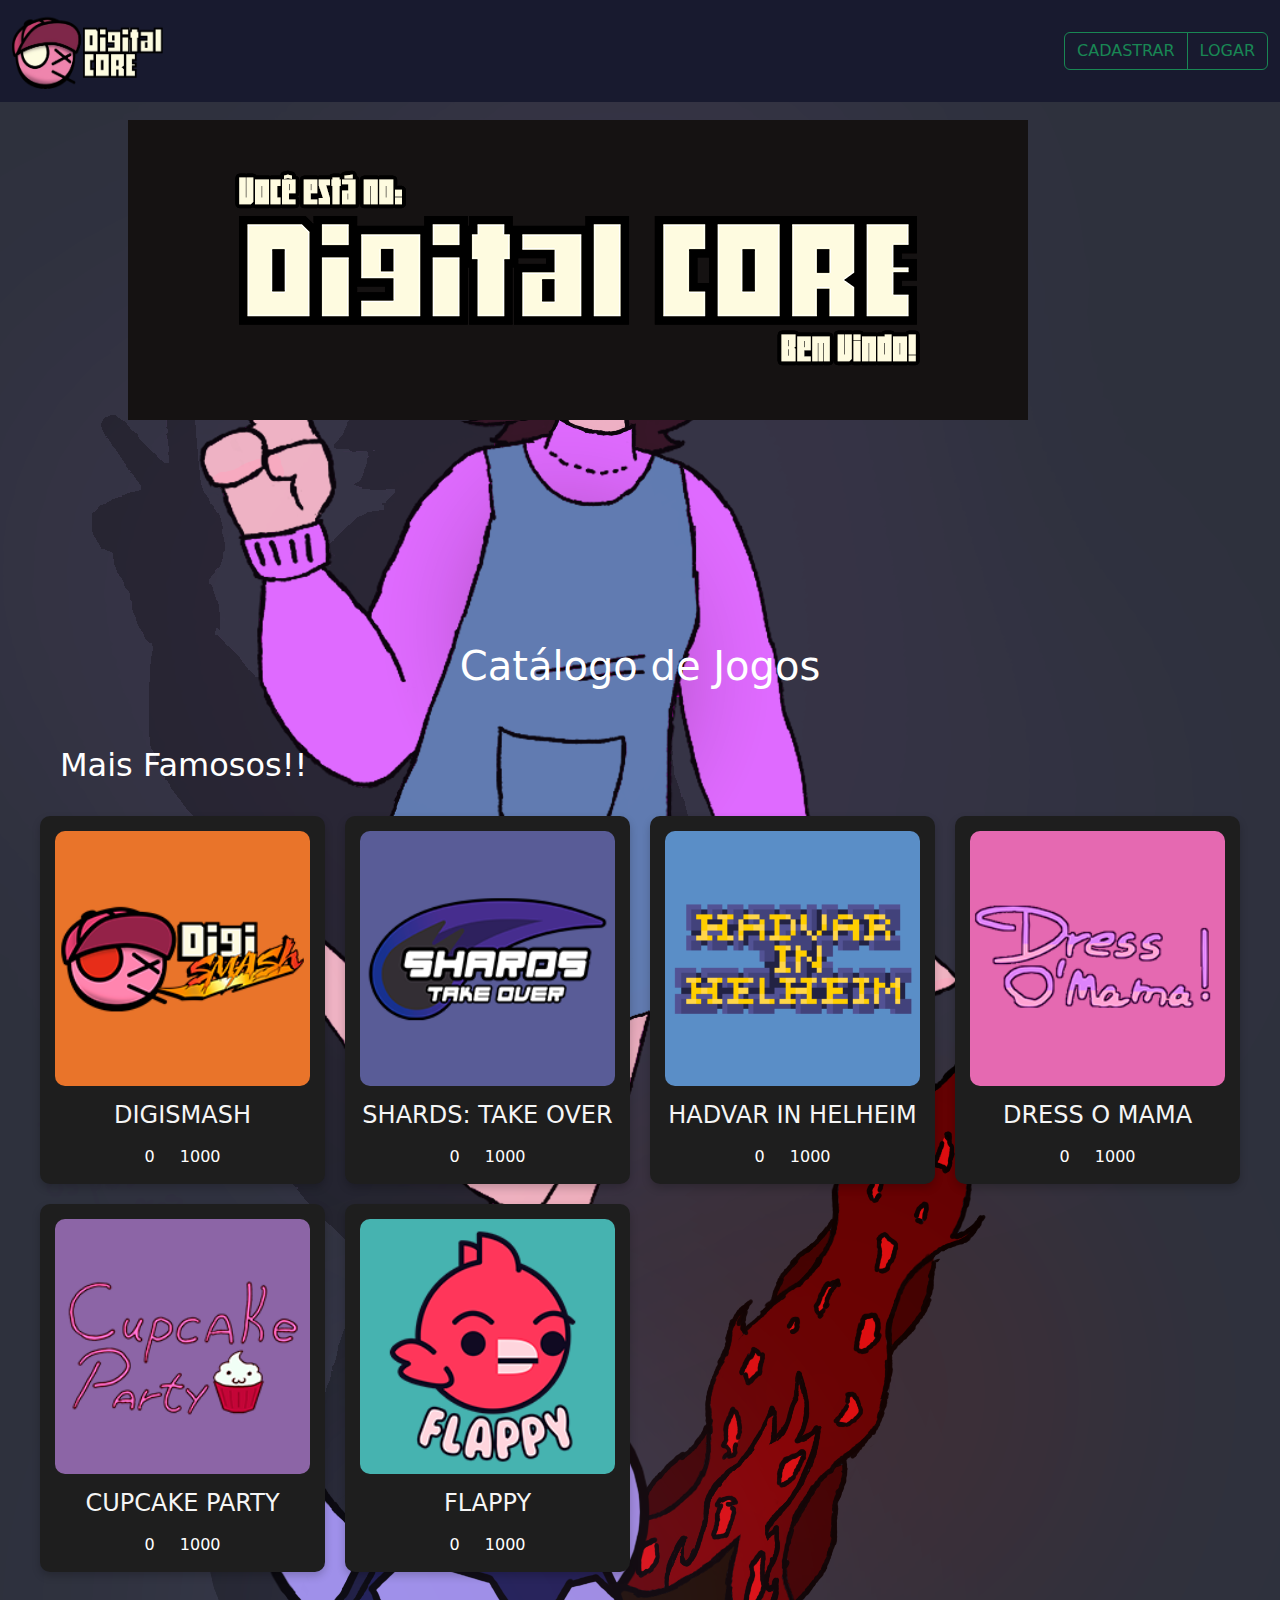
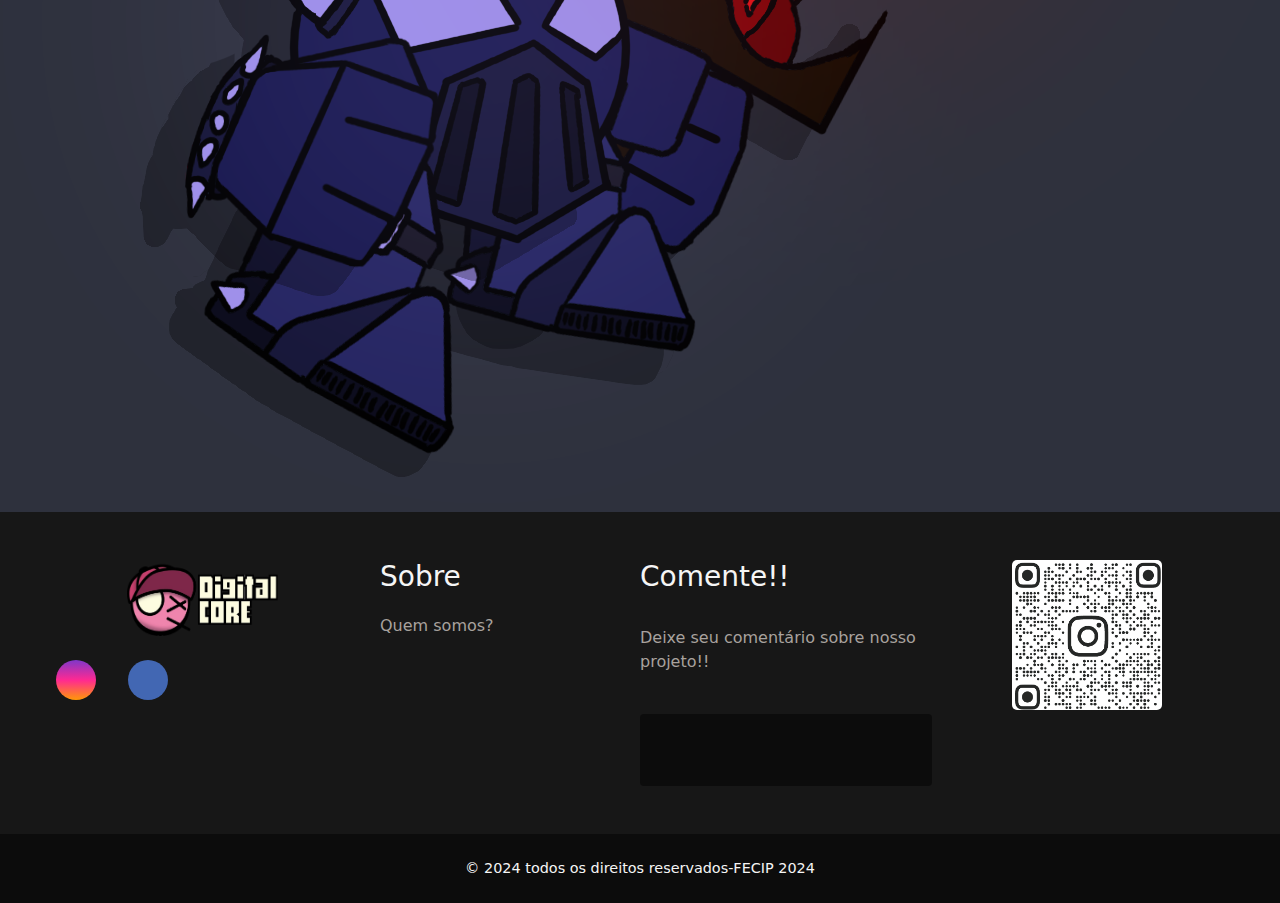
<file: index.html>
<!DOCTYPE html>
<html lang="pt-br">

<head>
    <meta charset="UTF-8">
    <meta name="viewport" content="width=device-width, initial-scale=1.0">
    <!--Adicionando o CSS do BootStrap 5-->
    <link href="https://cdn.jsdelivr.net/npm/bootstrap@5/dist/css/bootstrap.min.css" rel="stylesheet"
        integrity="sha384-QWTKZyjpPEjISv5WaRU9OFeRpok6YctnYmDr5pNlyT2bRjXh0JMhjY6hW+ALEwIH" crossorigin="anonymous">
    <!--Adicionando o JS do BootStrap 5-->
    <script src="https://cdn.jsdelivr.net/npm/bootstrap@5/dist/js/bootstrap.bundle.min.js"
        integrity="sha384-YvpcrYf0tY3lHB60NNkmXc5s9fDVZLESaAA55NDzOxhy9GkcIdslK1eN7N6jIeHz"
        crossorigin="anonymous"></script>
    <!--Adicionando o CSS normalmente-->
    <link rel="stylesheet" href="./frontend/css/style.css">
    <!--Adicionando o JQuery e o Cycle 2 ao projetoI(Framework)-->
    <script src="./frontend/js/jquery-3.7.1.min.js"></script>
    <script src="./frontend/js/jquery.cycle2.js"></script>
    <!--Link dos icones do Font-awesome(framework)-->
    <link rel="stylesheet" href="https://cdnjs.cloudflare.com/ajax/libs/font-awesome/6.6.0/css/all.min.css"
        integrity="sha512-Kc323vGBEqzTmouAECnVceyQqyqdsSiqLQISBL29aUW4U/M7pSPA/gEUZQqv1cwx4OnYxTxve5UMg5GT6L4JJg=="
        crossorigin="anonymous" referrerpolicy="no-referrer" />
    <title>D-Core</title>
</head>

<body>
    <!--Imagem da logo na Navbar-->
    <nav class="navbar navbar-expand-sm">
        <div class="container-fluid">
            <a href="" class="navbar-brand"><img id="imglogo" src="./frontend/images/logo.png" alt="LOGO"></a>
            <!--botões de login e cadastro-->
            <div class="container-btn" id="user-controls">
                <div class="btn-group" id="auth-buttons">
                    <button class="btn btn-outline-success" onclick="btncadastro()">CADASTRAR</button>
                    <button class="btn btn-outline-success" onclick="btnlogin()">LOGAR</button>
                </div>
            </div>
            <!--Botão de Logout-->
            <div id="user-info" style="display: none;">
                <span id="username"></span>
                <button class="btn btn-outline-danger" onclick="logout()">SAIR</button>
            </div>
    </nav>

    <div class="box1 cycle-slideshow" data-cycle-fx="scrollHorz">
        <img src="./frontend/images/digidigi.png" alt="">
        <img src="./frontend/images/hadvar.png" alt="">
        <img src="./frontend/images/shars take ove.png" alt="">
        <img src="./frontend/images/digismash2.png" alt="">
          <img src="./frontend/images/Eterj.png" alt="">
    </div>

    <main>
        <h1>Catálogo de Jogos</h1>
        <br><br>
        <h2 class="subtitle">Mais Famosos!!</h2>
        <br>
        <div class="game-catalog">
           <!-- CARD 1 DIGISMASH -->
<div class="game-card">
    <a href="./frontend/pages/digismash.html"><img src="./frontend/images/digismash.png" alt="digismash"></a>
    <h2 id="nome-jogo" data-nome-jogo="DIGISMASH">DIGISMASH</h2>
    <div id="avaliacoes-jogos">
        <i class="fa-regular fa-thumbs-up"></i>
        <label class="like-count likes-digismash">0</label>
        <i class="fa-regular fa-user"></i>
        <label class="digismash">1000</label> <!-- Classe para DIGI SMASH -->
    </div>
</div>

<!-- Card do Jogo 2 -->
<div class="game-card">
    <a href="./frontend/pages/sto.html"><img src="./frontend/images/sto.png" alt="Jogo 2"></a>
    <h2 id="nome-jogo" data-nome-jogo="SHARDS: TAKE OVER">SHARDS: TAKE OVER</h2>
    <div id="avaliacoes-jogos">
        <i class="fa-regular fa-thumbs-up"></i>
        <label class="like-count likes-shardstakeover">0</label>
        <i class="fa-regular fa-user"></i>
        <label class="shardstakeover">1000</label> <!-- Classe para SHARDS -->
    </div>
</div>

<!-- Card do Jogo 3 -->
<div class="game-card">
    <a href="./frontend/pages/hih.html"><img src="./frontend/images/hih.png" alt="Jogo 3"></a>
    <h2 id="nome-jogo" data-nome-jogo="HADVAR IN HELHEIM">HADVAR IN HELHEIM</h2>
    <div id="avaliacoes-jogos">
        <i class="fa-regular fa-thumbs-up"></i>
        <label class="like-count likes-hadvarinhelheim">0</label>
        <i class="fa-regular fa-user"></i>
        <label class="hadvarinhelheim">1000</label> <!-- Classe para HADVAR -->
    </div>
</div>
            <!-- Card do Jogo 4 -->
            <div class="game-card"> 
                <a href="./frontend/pages/dom.html"><img src="./frontend/images/dress o mama.png" alt="Jogo 2"></a>
                <h2 id="nome-jogo" data-nome-jogo="DRESS O MAMA">DRESS O MAMA</h2>
                <div id="avaliacoes-jogos">
                <i class="fa-regular fa-thumbs-up" ></i>
                <label class="like-count likes-dressomama">0</label>
                <i class="fa-regular fa-user"></i>
                <label class="dressomama">1000</label> <!-- Classe para DRESS -->
            </div>
            </div>

 <div class="game-card">
    <a href="./frontend/pages/cupcakeparty.html"><img src="./frontend/images/cupcake.png" alt="cupcake"></a>
    <h2 id="nome-jogo" data-nome-jogo="CUPCAKE PARTY">CUPCAKE PARTY</h2>
    <div id="avaliacoes-jogos">
        <i class="fa-regular fa-thumbs-up"></i>
        <label class="like-count likes-cupcakeparty">0</label>
        <i class="fa-regular fa-user"></i>
        <label class="cupcakeparty">1000</label> <!-- Classe para cupcake -->
    </div>
</div>
         <div class="game-card">
    <a href="./frontend/pages/flappy.html"><img src="./frontend/images/flappy.png" alt="flappy"></a>
    <h2 id="nome-jogo" data-nome-jogo="FLAPPY">FLAPPY</h2>
    <div id="avaliacoes-jogos">
        <i class="fa-regular fa-thumbs-up"></i>
        <label class="like-count likes-flappy">0</label>
        <i class="fa-regular fa-user"></i>
        <label class="flappy">1000</label> <!-- Classe para Flappy -->
    </div>
</div>
            
        </div>
    </main>
    </div>
    <!--rodapé do site com as infos-->
    <main>
        <footer>
            <div id="footer-content">
                <!--Nossa Logo-->
                <div class="contatos">
                    <h1><img id="imglogo" src="./frontend/images/logo.png" alt="logo"></h1>
                    <!--Links de social media-->
                    <div id="socialmedia">
                        <!--Ícone do instagram-->
                        <a href="https://www.instagram.com/digitalcore.x/" class="footer_link" id="instagram">
                            <i class="fa-brands fa-instagram"></i>
                        </a>
                        <!--Ícone do Gmail -->
                        <a href="#" class="footer_link" id="Gmail">
                            <i class="fa-solid fa-envelope"></i>
                        </a>
                    </div>

                </div>

                <ul class="footer-list">
                    <li>
                        <h3>Sobre</h3>
                    </li>
                    <li>
                        <a href="#" class="footer-link">Quem somos?</a>
                    </li>
                </ul>
                <div class="footer-coment">
                    <h3>Comente!!</h3>
                    <p>Deixe seu comentário sobre nosso projeto!!</p>
                    <div class="input-coment">
                        <form action="./backend/feedback.php" method="POST">
                        <input type="text" id="text-feed" name="feedback">
                        <button type="submit"><i class="fa-solid fa-paper-plane"></i></button>
                        </form>
                    </div>
                </div>

                <!--QRCode do projeto-->
                <div class="qrcode">
                    <img id="QR" src="./frontend/images/QRCode.png" alt="QR">
                </div>

            </div>

            <div class="footer-copyright">
                &#169
                2024 todos os direitos reservados-FECIP 2024
            </div>

        </footer>
    </main>
    <script type="text/javascript" src="./frontend/js/btnJogos.js"></script>
    <script type="text/javascript" src="./frontend/js/botoes.js"></script>
    <script type="text/javascript" src="./frontend/js/like_games.js"></script>

</body>

</html>
</file>
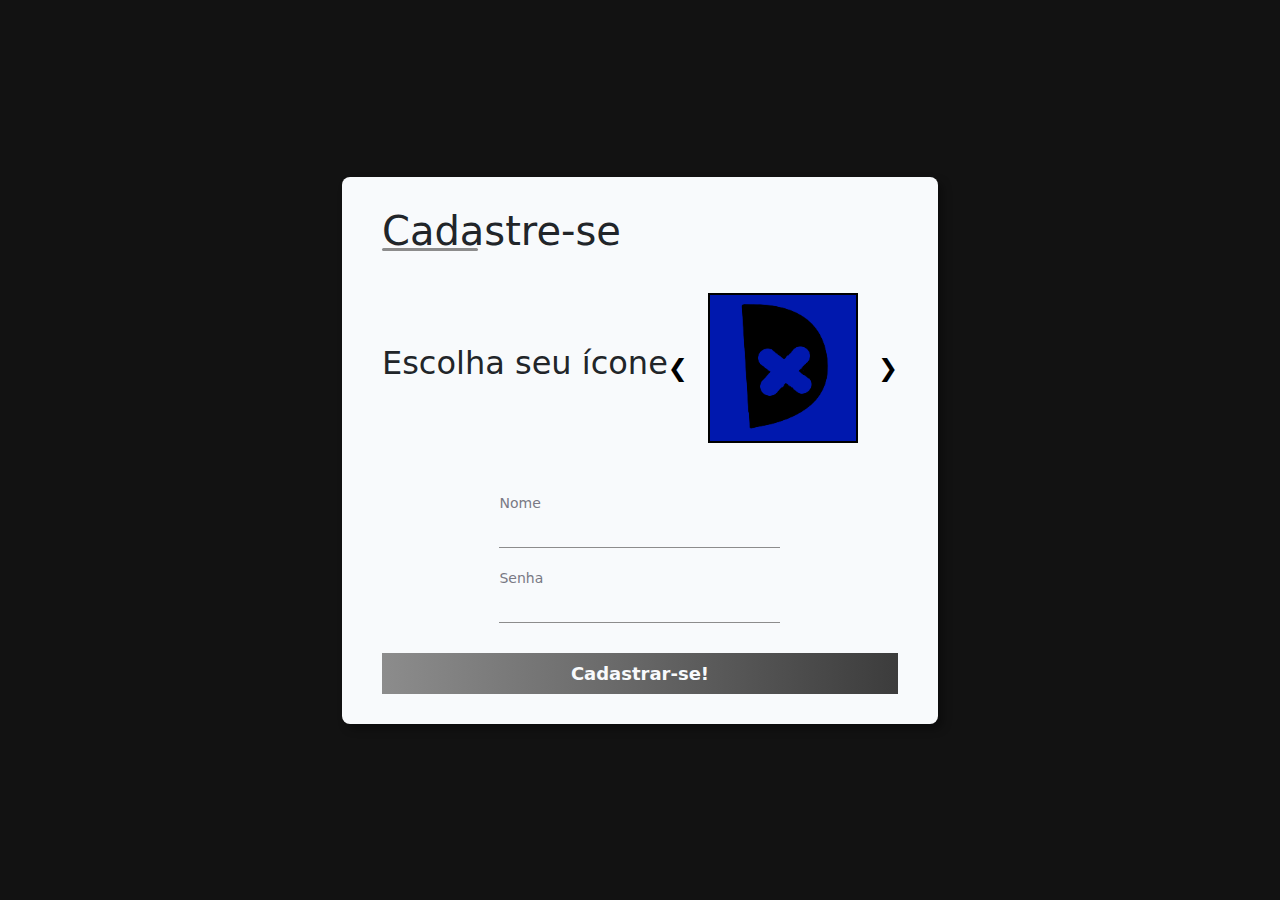
<file: frontend/pages/cadastro.html>
<!DOCTYPE html>
<html lang="pt-br">
<head>
    <meta charset="UTF-8">
    <meta name="viewport" content="width=device-width, initial-scale=1.0">
    <link rel="stylesheet" href="https://cdnjs.cloudflare.com/ajax/libs/font-awesome/6.6.0/css/all.min.css" integrity="sha512-Kc323vGBEqzTmouAECnVceyQqyqdsSiqLQISBL29aUW4U/M7pSPA/gEUZQqv1cwx4OnYxTxve5UMg5GT6L4JJg==" crossorigin="anonymous" referrerpolicy="no-referrer"/>
    <link href="https://cdn.jsdelivr.net/npm/bootstrap@5/dist/css/bootstrap.min.css" rel="stylesheet" integrity="sha384-QWTKZyjpPEjISv5WaRU9OFeRpok6YctnYmDr5pNlyT2bRjXh0JMhjY6hW+ALEwIH" crossorigin="anonymous">
    <link rel="stylesheet" href="../css/stylelogin.css">
    <title>Cadastre-se!!</title>
</head>
<body>
    
   <!--Bloco principal onde contém todas as infos-->
<main id="container">
   <!-- Formulário de Login -->
<form id="login" action="https://digitalcore.azurewebsites.net/backend/conn.php" method="POST">
    
    <!-- Cabeçalho de login -->
    <div id="cabecalho">
        <h1>Cadastre-se</h1>
        <i id="icone-lua" class="fa-solid fa-moon"></i>
    </div>
    
    <!-- Imagens de login -->
    <div id="icone-carrossel">
        <h2>Escolha seu ícone</h2>
        
        <!-- Setas para navegar -->
        <button type="button" id="prev" onclick="mudarIcone(-1)">&#10094;</button>
        
        <!-- Ícone exibido atualmente -->
        <img src="../images/icone1.png" alt="Ícone 1" id="icone-selecionado">
        
        <button type="button" id="next" onclick="mudarIcone(1)">&#10095;</button>
    </div>

    <!-- Campo oculto para armazenar o caminho do ícone escolhido -->
    <input type="hidden" name="icone_escolhido" id="icone-escolhido-input" value="">
    
    <!-- Inputs de Login -->
    <div id="inputs">
        <!-- Input de Nome -->
        <div class="inputbox">
            <label>Nome
                <div class="input-field">
                    <i class="fa-regular fa-user"></i>
                    <input type="text" id="nome" name="nome_user" required>
                </div>
            </label>
        </div>

        <!-- Input de senha -->
        <div class="inputbox">
            <label>Senha
                <div class="input-field">
                    <i class="fa-solid fa-key"></i>
                    <input type="password" id="senha" name="senha_user" required>
                </div>
            </label >
        </div>
    </div>
      
    <button type="submit" id="btnlog">Cadastrar-se!</button>
</form>
    </main>
    
<script type="text/javascript" src="../js/login.js"></script>
</body>
</html>
</file>
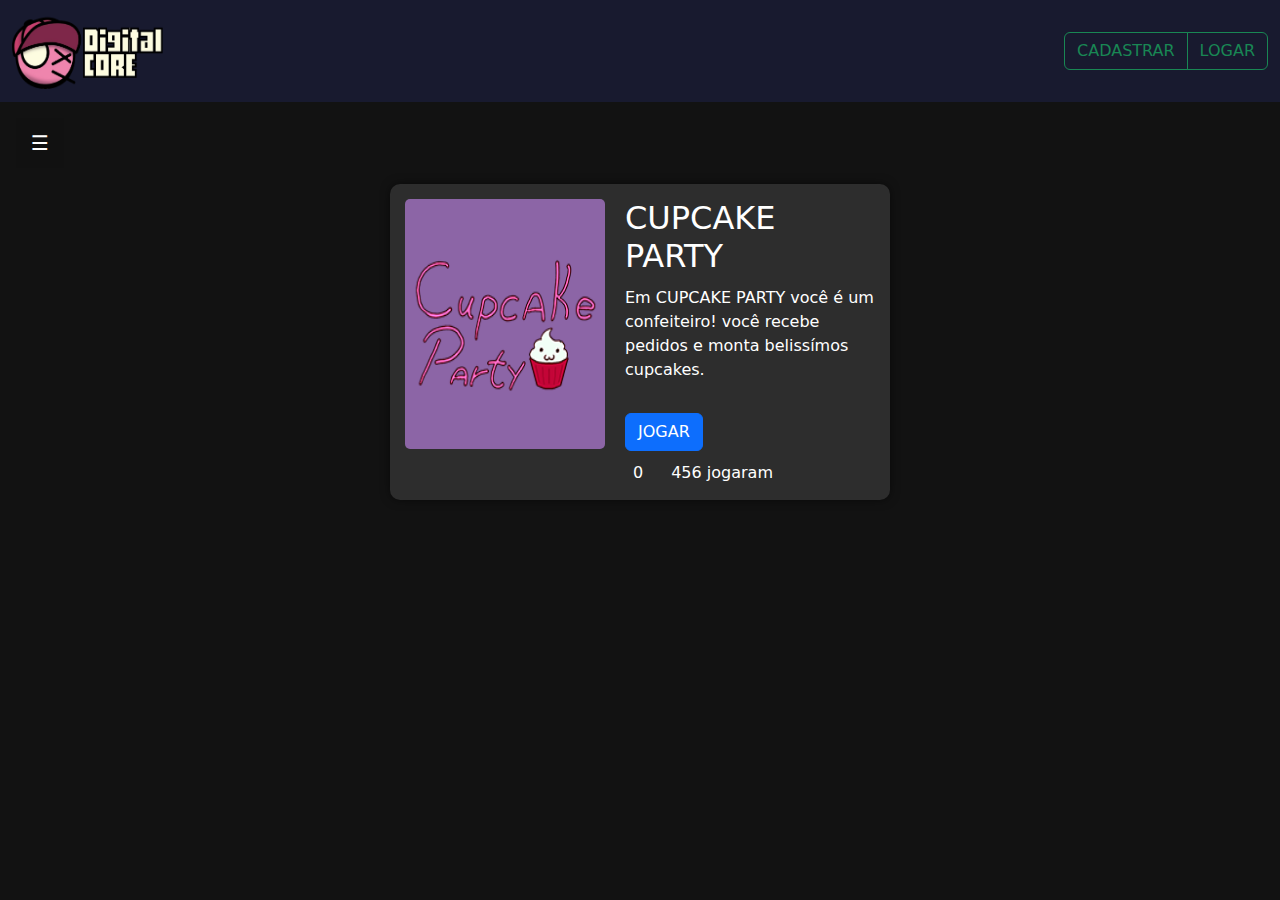
<file: frontend/pages/cupcakeparty.html>
<!DOCTYPE html>
<html lang="pt-br">
<head>
    <meta charset="UTF-8">
    <meta name="viewport" content="width=device-width, initial-scale=1.0">
    <!--ADICIOANDO O CSS DO BOOTSTRAP 5 (FRAMEWORK)-->
    <link href="https://cdn.jsdelivr.net/npm/bootstrap@5/dist/css/bootstrap.min.css" rel="stylesheet"
    integrity="sha384-QWTKZyjpPEjISv5WaRU9OFeRpok6YctnYmDr5pNlyT2bRjXh0JMhjY6hW+ALEwIH" crossorigin="anonymous">

    <!--ADICIONADO O JS DO BOOTSTRAP5 (FRAMEWORK)-->
    <script src="https://cdn.jsdelivr.net/npm/bootstrap@5/dist/js/bootstrap.bundle.min.js"
    integrity="sha384-YvpcrYf0tY3lHB60NNkmXc5s9fDVZLESaAA55NDzOxhy9GkcIdslK1eN7N6jIeHz"
    crossorigin="anonymous"></script>
     <!--ICONES DO FONT AWSOME-->  
    <link rel="stylesheet" href="https://cdnjs.cloudflare.com/ajax/libs/font-awesome/6.6.0/css/all.min.css"
    integrity="sha512-Kc323vGBEqzTmouAECnVceyQqyqdsSiqLQISBL29aUW4U/M7pSPA/gEUZQqv1cwx4OnYxTxve5UMg5GT6L4JJg=="    
    crossorigin="anonymous" referrerpolicy="no-referrer"/>
     <!--ADICIONANDO O CSS NORMALMENTE-->
    <link rel="stylesheet" href="../css/style_games.css">
    <title>CUPCAKE PARTY</title>
</head>
<body>

    <nav class="navbar navbar-expand-sm">
    <div class="container-fluid">
    <a href="../../index.html" class="navbar-brand"><img id="imglogo" src="../images/logo.png" alt="LOGO"></a>


    <!--BOTÕES DE LOGIN E CADASTRO-->
    <div class="container-btn" id="user-controls">
    <div class="btn-group" id="auth-buttons">
    <button class="btn btn-outline-success" onclick="btncadastroJOGOS()">CADASTRAR</button>
    <button class="btn btn-outline-success" onclick="btnloginJOGOS()">LOGAR</button>
    </div>
    </div>

    <!--BOTÃO DE LOGOUT-->
    <div id="user-info" style="display: none;">
    <span id="username"></span>
    <button class="btn btn-outline-danger" onclick="logout()">SAIR</button>
    </div>
    </nav>


    <!--SIDEBAR-->
    <div id="mySidebar" class="sidebar">
    <a href="javascript:void(0)" class="closebtn" onclick="closeNav()">×</a>
    <a href="#">Sobre</a>
    <a href="../../index.html">Catálogo</a>
    </div>
    
    <div id="main">
    <button class="openbtn" onclick="openNav()">☰</button>
    </div>


    <!--DIV PRINCIPAL COM AS INFOS DO GAME-->
    <div class="game-container">
        <div class="game-header">
            <img src="../images/cupcake.png" alt="CUPCAKE PARTY">
            <div class="game-details">
                <div class="game-card">
                <h2 id="nome-jogo" data-nome-jogo="CUPCAKE PARTY">CUPCAKE PARTY</h2>
                <p>Em CUPCAKE PARTY você é um confeiteiro! você recebe pedidos e monta belissímos cupcakes.</p>
                <button class="btn btn-primary" id="botao-cupcake">JOGAR</button>
                <div class="icons">
                    <i class="fas fa-thumbs-up" id="like-button"></i>
                    <label class="like-count likes-cupcakeparty">0</label>
                    <i class="fas fa-users" style="margin-left: 20px;"></i> 
                    <label class="cupcakeparty">456 jogaram</label>
                    </div>
                </div>
            </div>
        </div>
    </div>

    <!--SCRIPTS DA PÁGINA-->
    <script src="../js/botoes.js"></script><!--BOTÕES DE LOGIN-->
    <script src="../js/like_games.js"></script><!--ANIMACAO DE LIKE-->
    <script src="../js/sidebar.js"></script><!--SIDEBAR INTERATIVA-->  
    <script src="../js/btnJogos.js"></script><!--BOTAO DE JOGAR-->

</body>
</html>
</file>
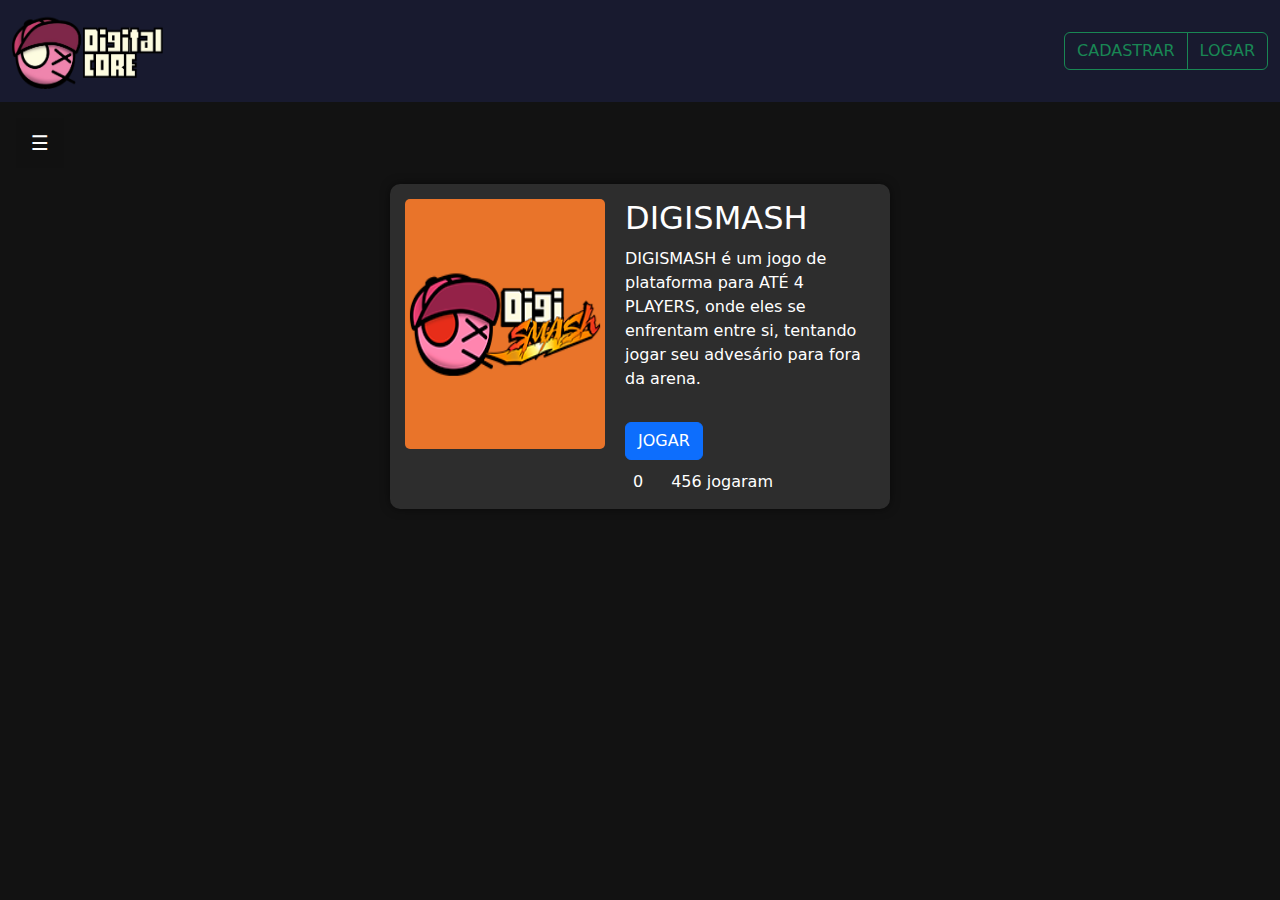
<file: frontend/pages/digismash.html>
<!DOCTYPE html>
<html lang="en">
<head>
    <meta charset="UTF-8">
    <meta name="viewport" content="width=device-width, initial-scale=1.0">
    <!--Adicionando o CSS do BootStrap 5 (framework)-->
    <link href="https://cdn.jsdelivr.net/npm/bootstrap@5/dist/css/bootstrap.min.css" rel="stylesheet"
        integrity="sha384-QWTKZyjpPEjISv5WaRU9OFeRpok6YctnYmDr5pNlyT2bRjXh0JMhjY6hW+ALEwIH" crossorigin="anonymous">
    <!--Adicionando o JS do BootStrap 5 (framework)-->
    <script src="https://cdn.jsdelivr.net/npm/bootstrap@5/dist/js/bootstrap.bundle.min.js"
        integrity="sha384-YvpcrYf0tY3lHB60NNkmXc5s9fDVZLESaAA55NDzOxhy9GkcIdslK1eN7N6jIeHz"
        crossorigin="anonymous"></script>
     <!--ICONES DO FONT AWSOME-->  
    <link rel="stylesheet" href="https://cdnjs.cloudflare.com/ajax/libs/font-awesome/6.6.0/css/all.min.css"
    integrity="sha512-Kc323vGBEqzTmouAECnVceyQqyqdsSiqLQISBL29aUW4U/M7pSPA/gEUZQqv1cwx4OnYxTxve5UMg5GT6L4JJg=="    
    crossorigin="anonymous" referrerpolicy="no-referrer"/>
        <!--Adicionando o CSS normalmente-->
    <link rel="stylesheet" href="../css/style_games.css">
    <title>DIGISMASH</title>
</head>
<body>
    <nav class="navbar navbar-expand-sm">
        <div class="container-fluid">
            <a href="../../index.html" class="navbar-brand"><img id="imglogo" src="../images/logo.png" alt="LOGO"></a>
            <!--botões de login e cadastro-->
            <div class="container-btn" id="user-controls">
                <div class="btn-group" id="auth-buttons">
                    <button class="btn btn-outline-success" onclick="btncadastroJOGOS()">CADASTRAR</button>
                    <button class="btn btn-outline-success" onclick="btnloginJOGOS()">LOGAR</button>
                </div>
            </div>
            <!--Botão de Logout-->
            <div id="user-info" style="display: none;">
                <span id="username"></span>
                <button class="btn btn-outline-danger" onclick="logout()">SAIR</button>
            </div>
    </nav>

    <!--SIDEBAR-->
    <div id="mySidebar" class="sidebar">
    <a href="javascript:void(0)" class="closebtn" onclick="closeNav()">×</a>
    <a href="#">Sobre</a>
    <a href="../../index.html">Catálogo</a>
    </div>
    
    <div id="main">
    <button class="openbtn" onclick="openNav()">☰</button>
    </div>

    <main>

    <div class="game-container">
        <div class="game-header">
            <img src="../images/digismash.png" alt="DIGISMASH">
            <div class="game-details">
                <div class="game-card">
                <h2 id="nome-jogo" data-nome-jogo="DIGISMASH">DIGISMASH</h2>
                <p>DIGISMASH é um jogo de plataforma para ATÉ 4 PLAYERS, onde eles se enfrentam entre si, tentando jogar seu advesário para fora da arena.</p>
                <button class="btn btn-primary" id="botao-digismash">JOGAR</button>
                <div class="icons">
                    <i class="fas fa-thumbs-up" id="like-button"></i>
                    <label class="like-count likes-digismash">0</label>
                    <i class="fas fa-users" style="margin-left: 20px;"></i> 
                    <label class="digismash">456 jogaram</label>
                </div>
                </div>
            </div>
        </div>
    </div>
    <script src="../js/botoes.js"></script><!--BOTÕES DE LOGOUT-->
    <script src="../js/like_games.js"></script><!--ANIMECAO DE LIKE-->
    <script src="../js/btnJogos.js"></script><!--BOTÃO DE INICIAR -->
    <script src="../js/sidebar.js"></script><!--SIDEBAR INTERATIVA-->
</body>
</html>
</file>
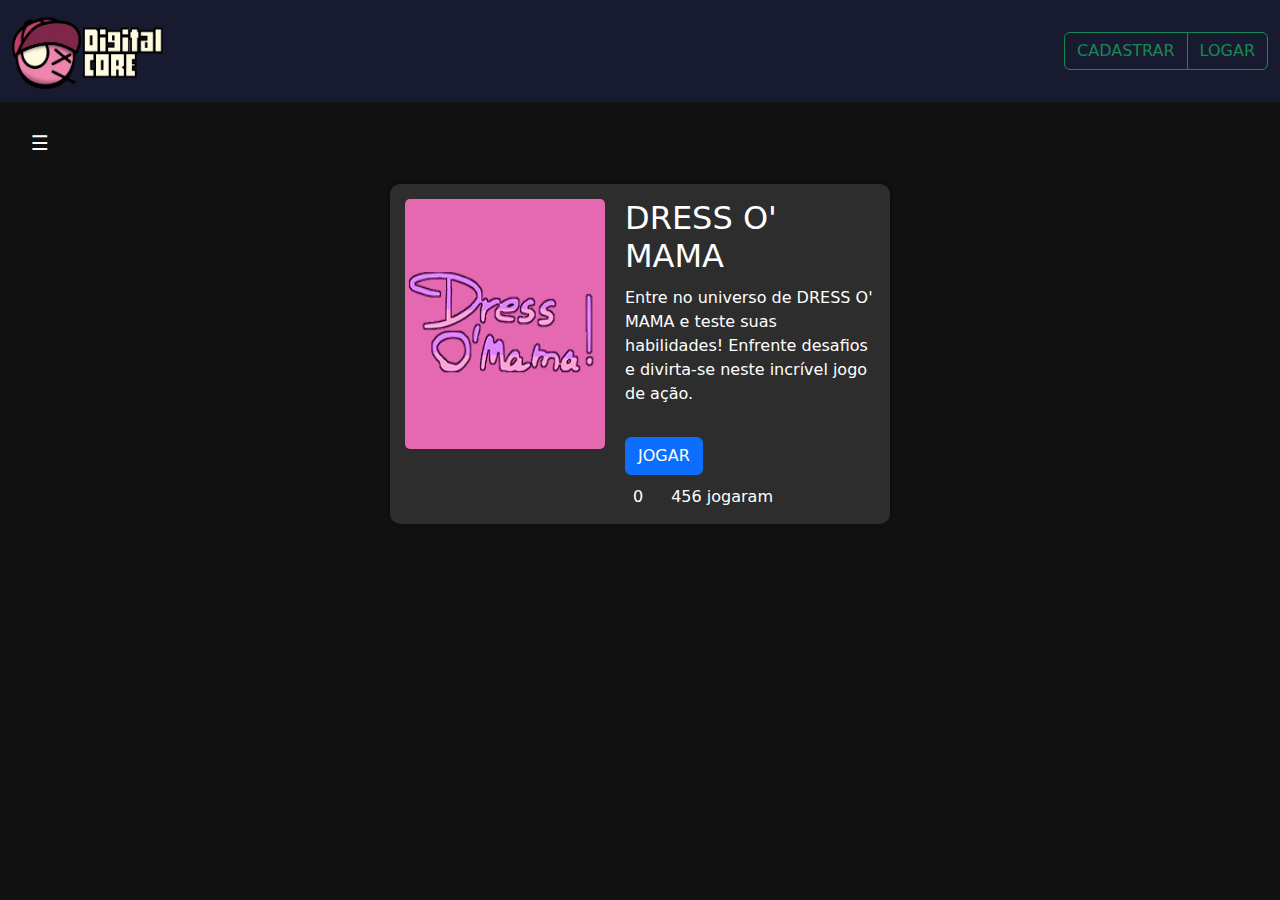
<file: frontend/pages/dom.html>
<!DOCTYPE html>
<html lang="pt-br">
<head>
    <meta charset="UTF-8">
    <meta name="viewport" content="width=device-width, initial-scale=1.0">
    <!--ADICIOANDO O CSS DO BOOTSTRAP 5 (FRAMEWORK)-->
    <link href="https://cdn.jsdelivr.net/npm/bootstrap@5/dist/css/bootstrap.min.css" rel="stylesheet"
    integrity="sha384-QWTKZyjpPEjISv5WaRU9OFeRpok6YctnYmDr5pNlyT2bRjXh0JMhjY6hW+ALEwIH" crossorigin="anonymous">

    <!--ADICIONADO O JS DO BOOTSTRAP5 (FRAMEWORK)-->
    <script src="https://cdn.jsdelivr.net/npm/bootstrap@5/dist/js/bootstrap.bundle.min.js"
    integrity="sha384-YvpcrYf0tY3lHB60NNkmXc5s9fDVZLESaAA55NDzOxhy9GkcIdslK1eN7N6jIeHz"
    crossorigin="anonymous"></script>
     <!--ICONES DO FONT AWSOME-->  
    <link rel="stylesheet" href="https://cdnjs.cloudflare.com/ajax/libs/font-awesome/6.6.0/css/all.min.css"
    integrity="sha512-Kc323vGBEqzTmouAECnVceyQqyqdsSiqLQISBL29aUW4U/M7pSPA/gEUZQqv1cwx4OnYxTxve5UMg5GT6L4JJg=="    
    crossorigin="anonymous" referrerpolicy="no-referrer"/>
     <!--ADICIONANDO O CSS NORMALMENTE-->
    <link rel="stylesheet" href="../css/style_games.css">
    <title>DRESS O MAMA</title>
</head>
<body>

    <nav class="navbar navbar-expand-sm">
    <div class="container-fluid">
    <a href="../../index.html" class="navbar-brand"><img id="imglogo" src="../images/logo.png" alt="LOGO"></a>


    <!--BOTÕES DE LOGIN E CADASTRO-->
    <div class="container-btn" id="user-controls">
    <div class="btn-group" id="auth-buttons">
    <button class="btn btn-outline-success" onclick="btncadastroJOGOS()">CADASTRAR</button>
    <button class="btn btn-outline-success" onclick="btnloginJOGOS()">LOGAR</button>
    </div>
    </div>

    <!--BOTÃO DE LOGOUT-->
    <div id="user-info" style="display: none;">
    <span id="username"></span>
    <button class="btn btn-outline-danger" onclick="logout()">SAIR</button>
    </div>
    </nav>


    <!--SIDEBAR-->
    <div id="mySidebar" class="sidebar">
    <a href="javascript:void(0)" class="closebtn" onclick="closeNav()">×</a>
    <a href="#">Sobre</a>
    <a href="../../index.html">Catálogo</a>
    </div>
    
    <div id="main">
    <button class="openbtn" onclick="openNav()">☰</button>
    </div>


    <!--DIV PRINCIPAL COM AS INFOS DO GAME-->
    <div class="game-container">
        <div class="game-header">
            <img src="../images/dress o mama.png" alt="DIGISMASH">
            <div class="game-details">
                <div class="game-card">
                <h2 id ="nome-jogo" data-nome-jogo="DRESS O MAMA">DRESS O' MAMA</h2>
                <p>Entre no universo de DRESS O' MAMA e teste suas habilidades! Enfrente desafios e divirta-se neste incrível jogo de ação.</p>
                <button class="btn btn-primary" id="botao-dress">JOGAR</button>
                <div class="icons">
                    <i class="fas fa-thumbs-up" id="like-button"></i>
                   <label class="like-count likes-dressomama">0</label>
                    <i class="fas fa-users" style="margin-left: 20px;"></i> 
                    <label class="dressomama">456 jogaram</label>
                </div>
                </div>
            </div>
        </div>
    </div>

    <!--SCRIPTS DA PÁGINA-->
    <script src="../js/botoes.js"></script><!--BOTÕES DE LOGOUT-->
    <script src="../js/btnJogos.js"></script><!--BOTÃO DE JOGAR-->
    <script src="../js/like_games.js"></script><!--ANIMACAO DE LIKE-->
    <script src="../js/sidebar.js"></script><!--SIDEBAR INTERATIVA-->
</body>
</html>
</file>
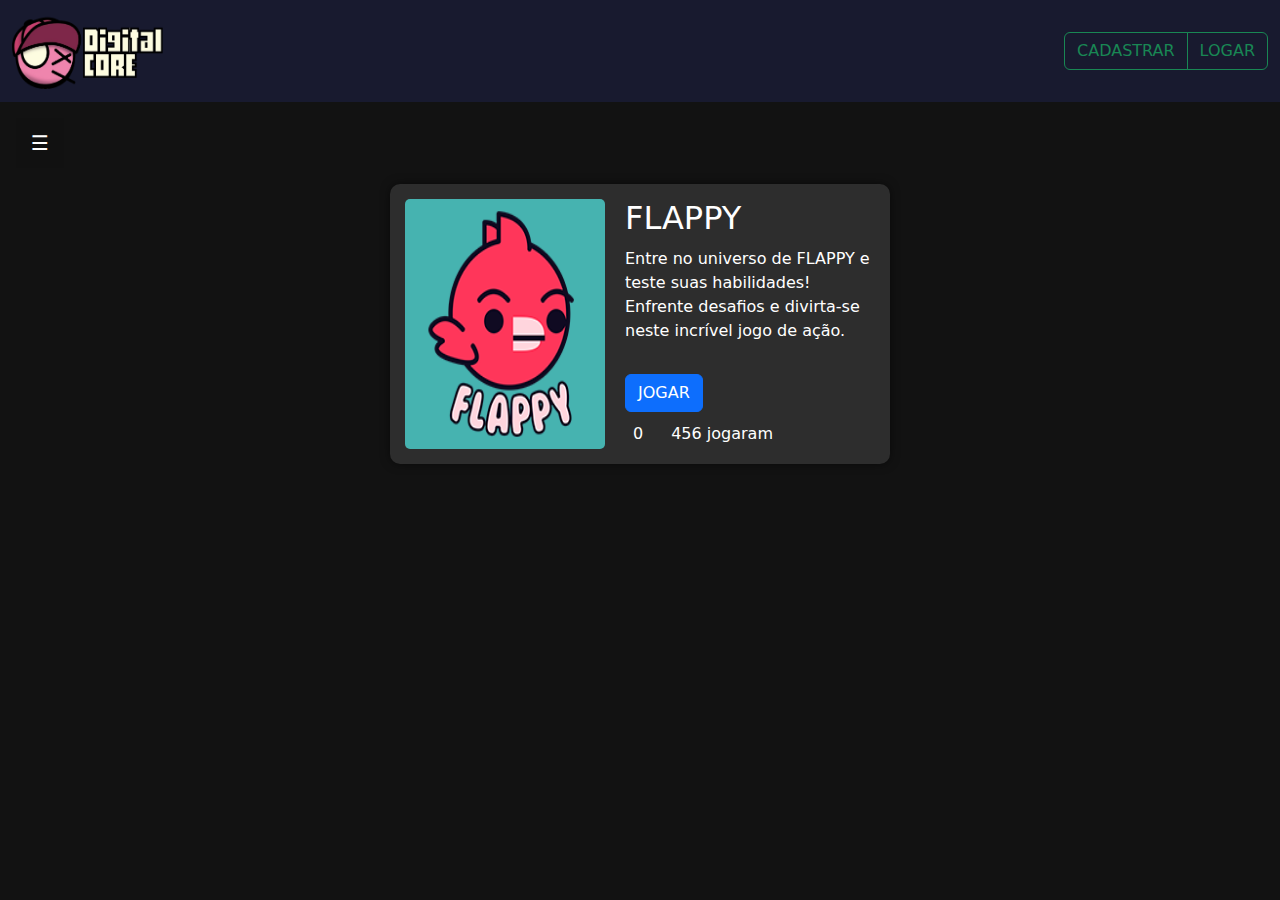
<file: frontend/pages/flappy.html>
<!DOCTYPE html>
<html lang="pt-br">
<head>
    <meta charset="UTF-8">
    <meta name="viewport" content="width=device-width, initial-scale=1.0">
    <!--ADICIOANDO O CSS DO BOOTSTRAP 5 (FRAMEWORK)-->
    <link href="https://cdn.jsdelivr.net/npm/bootstrap@5/dist/css/bootstrap.min.css" rel="stylesheet"
    integrity="sha384-QWTKZyjpPEjISv5WaRU9OFeRpok6YctnYmDr5pNlyT2bRjXh0JMhjY6hW+ALEwIH" crossorigin="anonymous">

    <!--ADICIONADO O JS DO BOOTSTRAP5 (FRAMEWORK)-->
    <script src="https://cdn.jsdelivr.net/npm/bootstrap@5/dist/js/bootstrap.bundle.min.js"
    integrity="sha384-YvpcrYf0tY3lHB60NNkmXc5s9fDVZLESaAA55NDzOxhy9GkcIdslK1eN7N6jIeHz"
    crossorigin="anonymous"></script>
     <!--ICONES DO FONT AWSOME-->  
    <link rel="stylesheet" href="https://cdnjs.cloudflare.com/ajax/libs/font-awesome/6.6.0/css/all.min.css"
    integrity="sha512-Kc323vGBEqzTmouAECnVceyQqyqdsSiqLQISBL29aUW4U/M7pSPA/gEUZQqv1cwx4OnYxTxve5UMg5GT6L4JJg=="    
    crossorigin="anonymous" referrerpolicy="no-referrer"/>
     <!--ADICIONANDO O CSS NORMALMENTE-->
    <link rel="stylesheet" href="../css/style_games.css">
    <title>CUPCAKE PARTY</title>
</head>
<body>

    <nav class="navbar navbar-expand-sm">
    <div class="container-fluid">
    <a href="../../index.html" class="navbar-brand"><img id="imglogo" src="../images/logo.png" alt="LOGO"></a>


    <!--BOTÕES DE LOGIN E CADASTRO-->
    <div class="container-btn" id="user-controls">
    <div class="btn-group" id="auth-buttons">
    <button class="btn btn-outline-success" onclick="btncadastroJOGOS()">CADASTRAR</button>
    <button class="btn btn-outline-success" onclick="btnloginJOGOS()">LOGAR</button>
    </div>
    </div>

    <!--BOTÃO DE LOGOUT-->
    <div id="user-info" style="display: none;">
    <span id="username"></span>
    <button class="btn btn-outline-danger" onclick="logout()">SAIR</button>
    </div>
    </nav>


    <!--SIDEBAR-->
    <div id="mySidebar" class="sidebar">
    <a href="javascript:void(0)" class="closebtn" onclick="closeNav()">×</a>
    <a href="#">Sobre</a>
    <a href="../../index.html">Catálogo</a>
    </div>
    
    <div id="main">
    <button class="openbtn" onclick="openNav()">☰</button>
    </div>


    <!--DIV PRINCIPAL COM AS INFOS DO GAME-->
    <div class="game-container">
        <div class="game-header">
            <img src="../images/flappy.png" alt="FLAPPY">
            <div class="game-details">
                <div class="game-card">
                <h2 id="nome-jogo" data-nome-jogo="FLAPPY">FLAPPY</h2>
                <p>Entre no universo de FLAPPY e teste suas habilidades! Enfrente desafios e divirta-se neste incrível jogo de ação.</p>
                <button class="btn btn-primary" id="botao-flappy">JOGAR</button>
                    <div class="icons">
                        <i class="fas fa-thumbs-up" id="like-button"></i>
                        <label class="like-count likes-flappy">0</label>
                        <i class="fas fa-users" style="margin-left: 20px;"></i> 
                        <label class="flappy">456 jogaram</label>
                    </div>
                </div>
            </div>
        </div>
    </div>

    <!--SCRIPTS DA PÁGINA-->
    <script src="../js/botoes.js"></script><!--BOTÕES DE LOGIN-->
    <script src="../js/like_games.js"></script><!--ANIMACAO DE LIKE-->
    <script src="../js/sidebar.js"></script><!--SIDEBAR INTERATIVA-->  
    <script src="../js/btnJogos.js"></script><!--BOTAO DE JOGAR-->

</body>
</html>
</file>
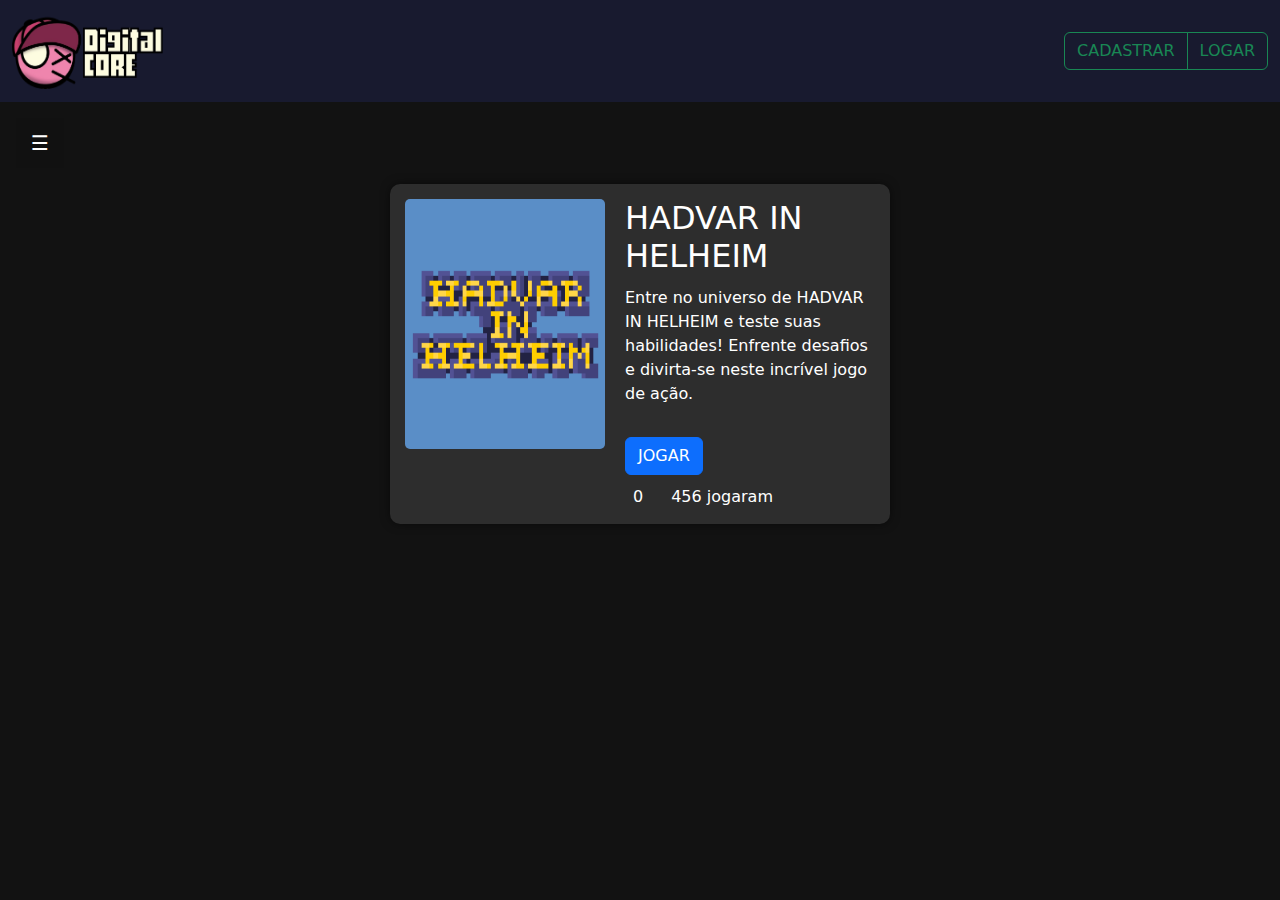
<file: frontend/pages/hih.html>
<!DOCTYPE html>
<html lang="pt-br">
<head>
    <meta charset="UTF-8">
    <meta name="viewport" content="width=device-width, initial-scale=1.0">
    <!--ADICIOANDO O CSS DO BOOTSTRAP 5 (FRAMEWORK)-->
    <link href="https://cdn.jsdelivr.net/npm/bootstrap@5/dist/css/bootstrap.min.css" rel="stylesheet"
    integrity="sha384-QWTKZyjpPEjISv5WaRU9OFeRpok6YctnYmDr5pNlyT2bRjXh0JMhjY6hW+ALEwIH" crossorigin="anonymous">

    <!--ADICIONADO O JS DO BOOTSTRAP5 (FRAMEWORK)-->
    <script src="https://cdn.jsdelivr.net/npm/bootstrap@5/dist/js/bootstrap.bundle.min.js"
    integrity="sha384-YvpcrYf0tY3lHB60NNkmXc5s9fDVZLESaAA55NDzOxhy9GkcIdslK1eN7N6jIeHz"
    crossorigin="anonymous"></script>
     <!--ICONES DO FONT AWSOME-->  
    <link rel="stylesheet" href="https://cdnjs.cloudflare.com/ajax/libs/font-awesome/6.6.0/css/all.min.css"
    integrity="sha512-Kc323vGBEqzTmouAECnVceyQqyqdsSiqLQISBL29aUW4U/M7pSPA/gEUZQqv1cwx4OnYxTxve5UMg5GT6L4JJg=="    
    crossorigin="anonymous" referrerpolicy="no-referrer"/>
     <!--ADICIONANDO O CSS NORMALMENTE-->
    <link rel="stylesheet" href="../css/style_games.css">
    <title>HADVAR IN HELHEIM</title>
</head>
<body>

    <nav class="navbar navbar-expand-sm">
    <div class="container-fluid">
    <a href="../../index.html" class="navbar-brand"><img id="imglogo" src="../images/logo.png" alt="LOGO"></a>


    <!--BOTÕES DE LOGIN E CADASTRO-->
    <div class="container-btn" id="user-controls">
    <div class="btn-group" id="auth-buttons">
    <button class="btn btn-outline-success" onclick="btncadastroJOGOS()">CADASTRAR</button>
    <button class="btn btn-outline-success" onclick="btnloginJOGOS()">LOGAR</button>
    </div>
    </div>

    <!--BOTÃO DE LOGOUT-->
    <div id="user-info" style="display: none;">
    <span id="username"></span>
    <button class="btn btn-outline-danger" onclick="logout()">SAIR</button>
    </div>
    </nav>


    <!--SIDEBAR-->
    <div id="mySidebar" class="sidebar">
    <a href="javascript:void(0)" class="closebtn" onclick="closeNav()">×</a>
    <a href="#">Sobre</a>
    <a href="../../index.html">Catálogo</a>
    </div>
    
    <div id="main">
    <button class="openbtn" onclick="openNav()">☰</button>
    </div>


    <!--DIV PRINCIPAL COM AS INFOS DO GAME-->
    <div class="game-container">
        <div class="game-header">
            <img src="../images/hih.png" alt="HADVAR">
            <div class="game-details">
                <div class="game-card">
                <h2 id="nome-jogo"data-nome-jogo="HADVAR IN HELHEIM">HADVAR IN HELHEIM</h2>
                <p>Entre no universo de HADVAR IN HELHEIM e teste suas habilidades! Enfrente desafios e divirta-se neste incrível jogo de ação.</p>
                <button class="btn btn-primary" id="botao-hih">JOGAR</button>
                <div class="icons">
                    <i class="fas fa-thumbs-up" id="like-button"></i>
                    <label class="like-count likes-hadvarinhelheim">0</label>
                    <i class="fas fa-users" style="margin-left: 20px;"></i> 
                    <label class="hadvarinhelheim">456 jogaram</label>
                </div>
                </div>
            </div>
        </div>
    </div>

    <!--SCRIPTS DA PÁGINA-->
    <script src="../js/botoes.js"></script><!--BOTÕES DE LOGIN-->
    <script src="../js/like_games.js"></script><!--ANIMACAO DE LIKE-->
    <script src="../js/sidebar.js"></script><!--SIDEBAR INTERATIVA-->  
    <script src="../js/btnJogos.js"></script><!--BOTAO DE JOGAR-->

</body>
</html>
</file>
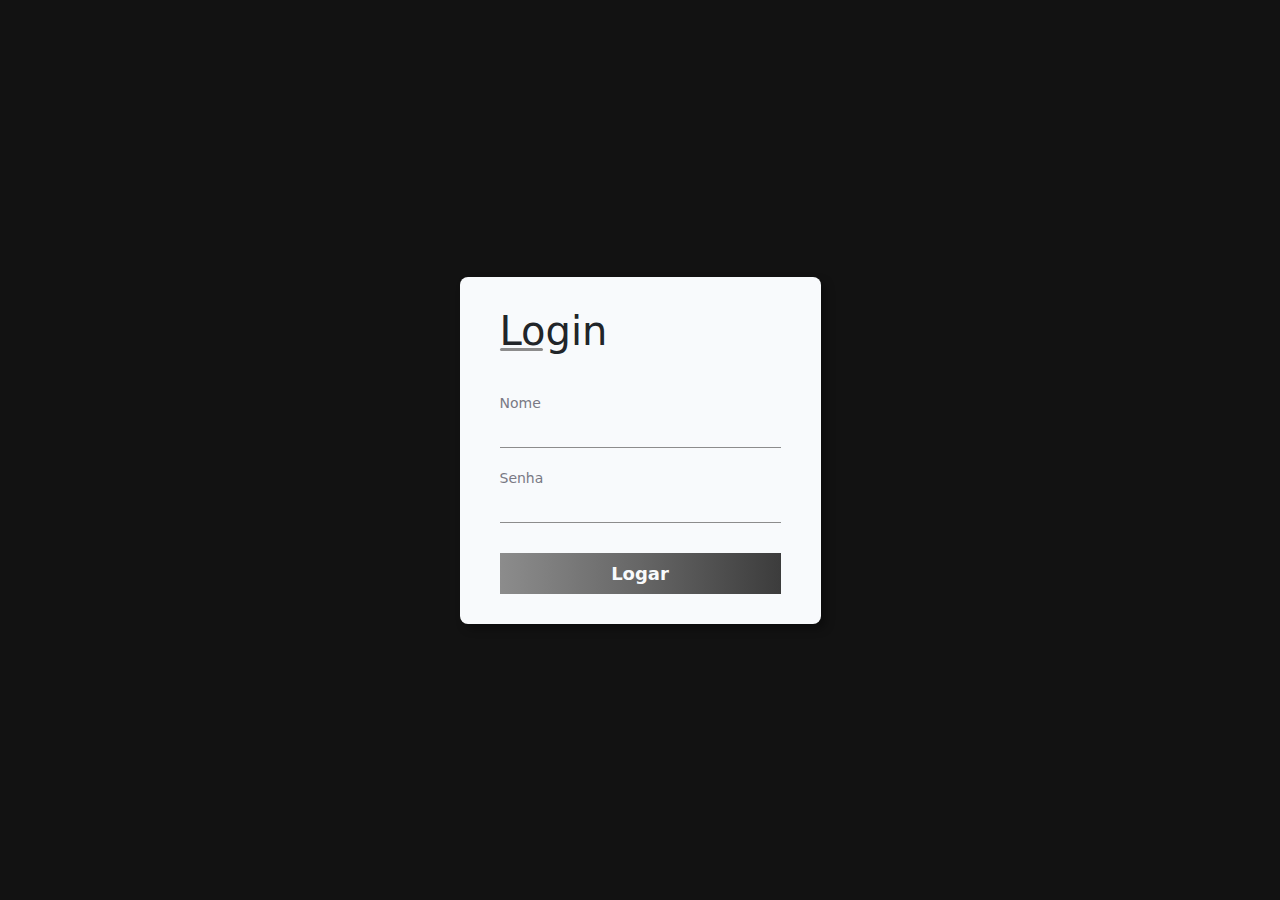
<file: frontend/pages/login.html>
<!DOCTYPE html>
<html lang="pt-br">
<head>
    <meta charset="UTF-8">
    <meta name="viewport" content="width=device-width, initial-scale=1.0">
    <link rel="stylesheet" href="https://cdnjs.cloudflare.com/ajax/libs/font-awesome/6.6.0/css/all.min.css" integrity="sha512-Kc323vGBEqzTmouAECnVceyQqyqdsSiqLQISBL29aUW4U/M7pSPA/gEUZQqv1cwx4OnYxTxve5UMg5GT6L4JJg==" crossorigin="anonymous" referrerpolicy="no-referrer"/>
    <link href="https://cdn.jsdelivr.net/npm/bootstrap@5/dist/css/bootstrap.min.css" rel="stylesheet" integrity="sha384-QWTKZyjpPEjISv5WaRU9OFeRpok6YctnYmDr5pNlyT2bRjXh0JMhjY6hW+ALEwIH" crossorigin="anonymous">
    <link rel="stylesheet" href="../css/stylelogin.css">
    <title>Login</title>
</head>
<body>
<!--Bloco principal onde contém todas as infos-->
<main id="container">
<!--Formulário de Login-->
<form id="login" action="https://digitalcore.azurewebsites.net/backend/login.php" method="POST">

<!--Cabeçalho de login-->
<div id="cabecalho">
<h1>Login</h1>
<i id="icone-lua" class="fa-solid fa-moon" class="fa-solid fa-sun"></i>
</div>


<!--Inputs de Login-->
<div id="inputs">
    <!--Input de Nome-->
    <div class="inputbox">
        <label for="Nome">Nome
            <div class="input-field">
                <i class="fa-regular fa-user"></i>
                <input type="text" id="nome" name="nome_user_login">
            </div>
        </label>
    </div>

<!--Input de senha-->
<div class="inputbox">
    <label for="Senha">Senha
        <div class="input-field">
            <i class="fa-solid fa-key"></i>
            <input type="password" id="senha" name="senha_user_login">
        </div>
    </label >
</div>

</div>

<button type="submit" id="btnlog">Logar</button>

</form>

</main>
<script type="text/javascript" src="../js/login.js"></script>
</body>
</html>
</file>
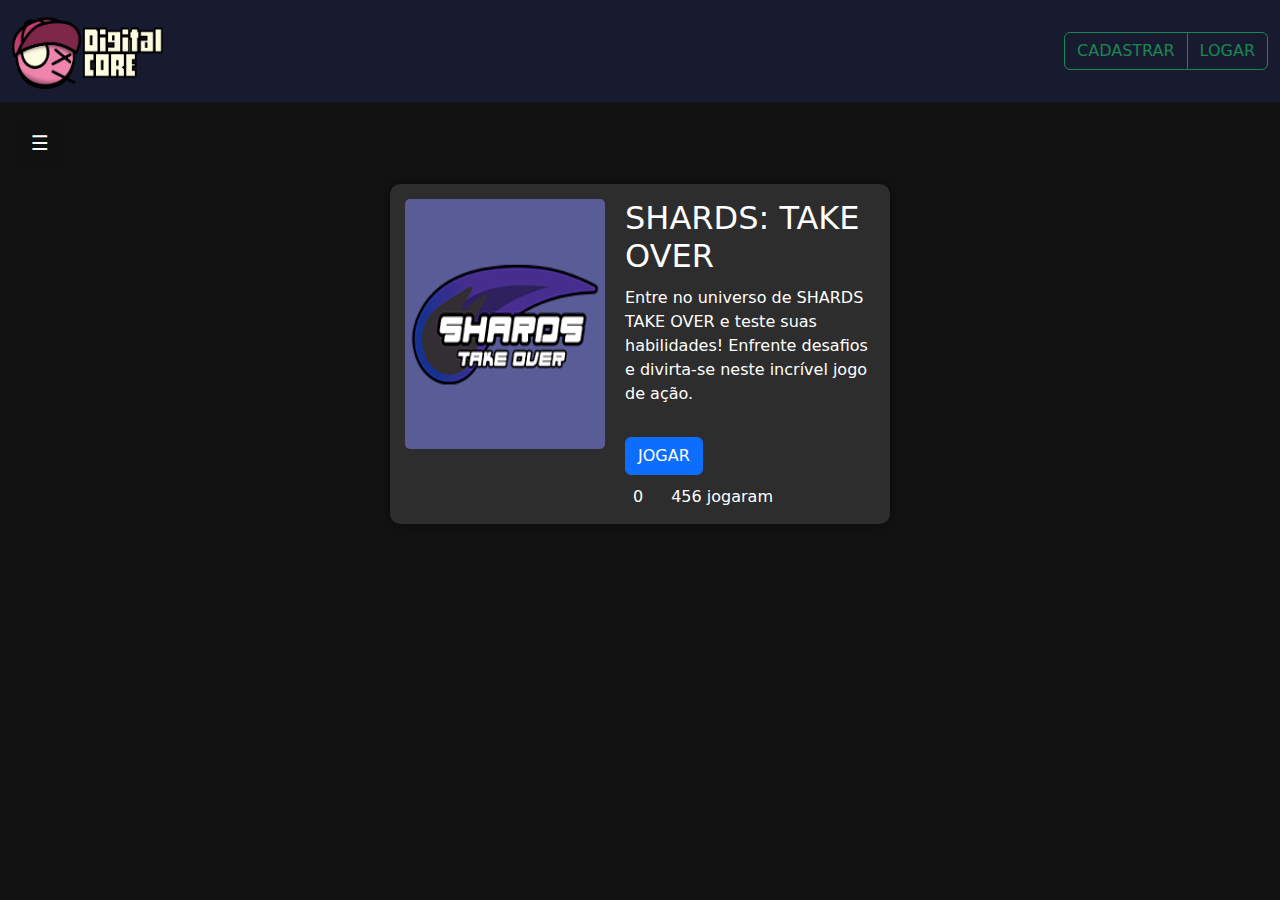
<file: frontend/pages/sto.html>
<!DOCTYPE html>
<html lang="pt-br">
<head>
    <meta charset="UTF-8">
    <meta name="viewport" content="width=device-width, initial-scale=1.0">
    <!--ADICIOANDO O CSS DO BOOTSTRAP 5 (FRAMEWORK)-->
    <link href="https://cdn.jsdelivr.net/npm/bootstrap@5/dist/css/bootstrap.min.css" rel="stylesheet"
    integrity="sha384-QWTKZyjpPEjISv5WaRU9OFeRpok6YctnYmDr5pNlyT2bRjXh0JMhjY6hW+ALEwIH" crossorigin="anonymous">

    <!--ADICIONADO O JS DO BOOTSTRAP5 (FRAMEWORK)-->
    <script src="https://cdn.jsdelivr.net/npm/bootstrap@5/dist/js/bootstrap.bundle.min.js"
    integrity="sha384-YvpcrYf0tY3lHB60NNkmXc5s9fDVZLESaAA55NDzOxhy9GkcIdslK1eN7N6jIeHz"
    crossorigin="anonymous"></script>
     <!--ICONES DO FONT AWSOME-->  
    <link rel="stylesheet" href="https://cdnjs.cloudflare.com/ajax/libs/font-awesome/6.6.0/css/all.min.css"
    integrity="sha512-Kc323vGBEqzTmouAECnVceyQqyqdsSiqLQISBL29aUW4U/M7pSPA/gEUZQqv1cwx4OnYxTxve5UMg5GT6L4JJg=="    
    crossorigin="anonymous" referrerpolicy="no-referrer"/>
     <!--ADICIONANDO O CSS NORMALMENTE-->
    <link rel="stylesheet" href="../css/style_games.css">
    <title>SHARDS TAKE OVER</title>
</head>
<body>

    <nav class="navbar navbar-expand-sm">
    <div class="container-fluid">
    <a href="../../index.html" class="navbar-brand"><img id="imglogo" src="../images/logo.png" alt="LOGO"></a>


    <!--BOTÕES DE LOGIN E CADASTRO-->
    <div class="container-btn" id="user-controls">
    <div class="btn-group" id="auth-buttons">
    <button class="btn btn-outline-success" onclick="btncadastroJOGOS()">CADASTRAR</button>
    <button class="btn btn-outline-success" onclick="btnloginJOGOS()">LOGAR</button>
    </div>
    </div>

    <!--BOTÃO DE LOGOUT-->
    <div id="user-info" style="display: none;">
    <span id="username"></span>
    <button class="btn btn-outline-danger" onclick="logout()">SAIR</button>
    </div>
    </nav>


    <!--SIDEBAR-->
    <div id="mySidebar" class="sidebar">
    <a href="javascript:void(0)" class="closebtn" onclick="closeNav()">×</a>
    <a href="#">Sobre</a>
    <a href="../../index.html">Catálogo</a>
    </div>
    
    <div id="main">
    <button class="openbtn" onclick="openNav()">☰</button>
    </div>


    <!--DIV PRINCIPAL COM AS INFOS DO GAME-->
    <div class="game-container">
        <div class="game-header">
            <img src="../images/sto.png" alt="SHARDS TAKE OVER">
            <div class="game-details">
                <div class="game-card">
                <h2 id="nome-jogo" data-nome-jogo="SHARDS: TAKE OVER">SHARDS: TAKE OVER</h2>
                <p>Entre no universo de SHARDS TAKE OVER e teste suas habilidades! Enfrente desafios e divirta-se neste incrível jogo de ação.</p>
                <button class="btn btn-primary" id="botao-sto">JOGAR</button>
                <div class="icons">
                    <i class="fas fa-thumbs-up" id="like-button"></i>
                    <label class="like-count likes-shardstakeover">0</label>
                    <i class="fas fa-users" style="margin-left: 20px;"></i> 
                    <label class="shardstakeover">456 jogaram</label>
                </div>
                </div>
            </div>
        </div>
    </div>

    <!--SCRIPTS DA PÁGINA-->
    <script src="../js/botoes.js"></script><!--BOTÕES DE LOGOUT-->
    <script src="../js/like_games.js"></script><!--ANIMACAO DE LIKE-->
    <script src="../js/btnJogos.js"></script><!--BOTÕES DE JOGAR-->
    <script src="../js/sidebar.js"></script><!--SIDEBAR INTERATIVA-->
</body>
</html>
</file>
<file: frontend/css/style.css>
Body {
    background-color: #121212;
    background-image: url('../images/bg_dcore.png');
    color: white;
    height: 1300px;
}

#menu {
    color: white;
}

#imglogo {
    width: 151px;
    height: 76px;
}

nav {
    background-color: #181a2f;
}

.box1 {
    position: absolute;
    left: 10%;
    top: 120px;
    width: 100%;
    max-width: 900px;
    height: auto;
    margin-left: 0;
    margin-right: 0;
    box-sizing: border-box;
}

.box1 img {
    width: 100%;
    height: auto;
    margin: auto;
}

@media (max-width: 768px) {
    .box1 {
        top: 60px;
        left: 5%;
        max-width: 100%;
        margin: 0;
    }
}

.game-catalog {
    display: grid;
    grid-template-columns: repeat(auto-fit, minmax(250px, 1fr));
    gap: 20px;
    margin: auto;
    width: 100%;
    max-width: 1200px;
}

.game-card {
    background-color: #1e1e1e;
    padding: 15px;
    border-radius: 10px;
    box-shadow: 0 4px 8px rgba(0, 0, 0, 0.2);
    text-align: center;
    transition: transform 0.3s ease, box-shadow 0.3s ease;
}

.game-card:hover {
    transform: scale(1.05);
    box-shadow: 0 6px 12px rgba(0, 0, 0, 0.3);
}

.game-card img {
    width: 100%;
    height: auto;
    border-radius: 10px;
}

.game-card h2 {
    margin: 15px 0;
    font-size: 1.5rem;
    color: #f5f5f5;
}

.game-card p {
    font-size: 1rem;
    color: #b5b5b5;
    margin-bottom: 15px;
}

.game-card button {
    background-color: #4267b3;
    color: white;
    padding: 10px 20px;
    border: none;
    border-radius: 5px;
    cursor: pointer;
    transition: background-color 0.3s;
}

.game-card button:hover {
    background-color: #365899;
}

#avaliacoes-jogos{

    margin:0;
    
}
#avaliacoes-jogos i, label{

    margin-left: 0px;
    margin-right: 10px;
}

main {
    margin-top: 60vh;
}
main h1{
    text-align: center;
}
main .subtitle{
    margin-left: 60px;
}

footer {
    width: 100%;
    color: #f5f5f5;
}

.footer_link {
    text-decoration: none;
}

#footer-content {
    background-color: #171717;
    display: grid;
    grid-template-columns: repeat(4, 1fr);
    padding: 3rem 3.5rem;
}

.contatos h1 {
    margin-bottom: 0.75rem;
}

#socialmedia {
    display: flex;
    gap: 2rem;
    margin-top: 1.5rem;
}

#socialmedia .footer_link {
    height: 2.5rem;
    width: 2.5rem;
    color: #f5f5f5;
    border-radius: 50%;
    display: flex;
    align-items: center;
    justify-content: center;
    transition: all 0.4s;
}

#instagram {
    background: linear-gradient(#7f37c9, #ff2992, #ff9807);
}

#Gmail {
    background-color: #4267b3;
}

#socialmedia .footer_link:hover {
    opacity: 0.8;
}

#socialmedia .footer_link {
    font-size: 1.25rem;
}

.footer-list {
    display: flex;
    flex-direction: column;
    gap: 0.75rem;
    list-style: none;
}

.footer-list .footer-link {
    color: #a8a29e;
    text-decoration: none;
    transition: all 0.4s;
}

.footer-list .footer-link:hover {
    color: #7f37c9;
}

.footer-coment {
    display: flex;
    flex-direction: column;
    gap: 1.5rem;
}

.footer-coment p {
    color: #a8a29e;
}

.input-coment {
    display: flex;
    align-items: center;
    background-color: #0c0c0c;
    border-radius: 4px;
}

.input-coment input {
    all: unset;
    padding: 0.75rem;
    width: 100%;
}

.input-coment button {
    background-color: #4267b3;
    border: none;
    color: #f5f5f5;
    padding: 0px 1.25rem;
    font-size: 1.25rem;
    height: 100%;
    border-radius: 0px 4px 4px 0px;
    cursor: pointer;
}

.input-coment button:hover {
    opacity: 0.8;
    transition: all 0.4s;
}

.footer-copyright {
    display: flex;
    justify-content: center;
    background-color: #0c0c0c;
    font-size: 0.9rem;
    padding: 1.5rem;
    font-weight: 100;
}

#QR {
    width: 150px;
    height: 150px;
    border-radius: 5px;
}

.qrcode {
    float: right;
    margin-left: 80px;
}

/* Responsividade para telas menores */
@media screen and (max-width: 1024px) {
    .box1, .box4 {
        width: 80%;
        left: 10%;
    }
}

@media screen and (max-width: 768px) {
    .box1, .box4 {
        width: 100%;
        left: 0;
        padding: 0 15px;
    }

    .game_list .games {
        margin-right: 50px;
    }

    #footer-content {
        grid-template-columns: repeat(2, 1fr);
        gap: 2rem;
    }

    .qrcode {
        float: none;
        margin-left: 0;
    }
}

@media screen and (max-width: 462px) {
    .box1, .box4 {
        width: 100%;
        left: 0;
        padding: 0 10px;
    }

    .game_list .games {
        margin-right: 20px;
    }

    #footer-content {
        grid-template-columns: repeat(1, 1fr);
        padding: 3rem 2rem;
    }

    .qrcode {
        float: none;
        margin: 0 auto;
    }

    #QR {
        width: 100px;
        height: 100px;
    }
}
.grid {
    display: flex;
    gap: 20px;
    justify-content: flex-start; /* Alinha à esquerda */
}

.card {
    background-color: #2c2c2c;
    border-radius: 10px;
    padding: 10px;
    width: 200px;
    transition: transform 0.3s ease, box-shadow 0.3s ease; /* Transição suave para o hover */
}

.card:hover {
    transform: scale(1.05); /* Aumenta o tamanho em 5% */
    box-shadow: 0 10px 20px rgba(0, 0, 0, 0.5); /* Adiciona sombra */
}

.card img {
    width: 100%;
    border-radius: 10px;
}

.card-title {
    font-size: 16px;
    margin: 10px 0;
    color: white;
}

.card-info {
    display: flex;
    justify-content: space-between;
    align-items: center;
    font-size: 14px;
    color: #ccc;
}

.card-info .likes {
    display: flex;
    align-items: center;
}

.card-info .likes img {
    width: 16px;
    margin-right: 5px;
    padding-right: 5px;
}

.card-info .players {
    display: flex;
    align-items: center;
}

.card-info .players img {
    width: 16px;
    margin-right: 5px;
}

.rating {
    color: limegreen;
    font-weight: bold;
}
</file>
<file: frontend/css/stylelogin.css>
/*os números definem a intensidade da cor*/
:root{
    --color-ligth-50:#f8fafc ;
    --color-dark-50:#797984;
    -color-dark-100:#312d37;
    -color-dark-200:#000000;

    --color-gray-50:#8c8c8c;
    --color-gray-100:#666666;
    --color-gray-200:#3c3c3c;
    
    --color-gradient: linear-gradient(90deg, var(--color-gray-50), var(--color-gray-100), var(--color-gray-200));
}

*{
    padding: 0;
    margin: 0;
    box-sizing: border-box;
}
#container{
    height: 100vh;
    width: 100%;
    background-color: #121212;;
    display: flex;
    align-items: center;
    justify-content: center;
}
#login{
    background: var(--color-ligth-50);
    display: flex;
    flex-direction: column;
    padding: 30px 40px;
    border-radius: 8px;
    gap: 30px;
    box-shadow: 5px 5px 8px rgba(0, 0, 0, 0.336);
  animation: dark-para-light 0.3s ease-in-out;

}
#cabecalho{
    display: flex;
    align-items: center;
    justify-content: space-between;
}
#cabecalho h1{
    font-size: 40px;
    position: relative;
}
#cabecalho h1::before{
    position: absolute;
    content: '';
    width: 40%;
    background-color: var(--color-gray-50);
    height: 3px;
    bottom: 4px;
    border-radius: 5px;
}
#icone-lua{
    cursor: pointer;
    font-size: 20px;
}

#icone-carrossel {
    display: flex;
    align-items: center;
    justify-content: center;
    margin-bottom: 20px;
}

#icone-carrossel img {
    width: 150px;
    height: 150px;
    border: 2px solid black;
    margin: 0 20px;
}

#icone-carrossel button {
    background-color: transparent;
    border: none;
    font-size: 24px;
    cursor: pointer;
}

#icone-carrossel button:hover {
    color: black;
}


#inputs{
    display: flex;
    flex-direction: column;
    align-items: center;
    justify-content: center;
    gap: 20px;
}
.inputbox{
    font-size: 14px;
    color: var(--color-dark-50);
}
.input-field label{
    font-size: 4px;
    color: var(--color-gray-100);
}
.input-field{
    display: flex;
    align-items: center;
    gap: 15px;
    padding: 3px;
    cursor: text;
    border-bottom: 1px solid var(--color-gray-50);
}
.input-field i{
    font-size: 18px;
    color: var(--color-gray-200);
}
.input-field input{
    border: none;
    background: transparent;
    width: 260px;
    font-size: 18px ;
    padding: 0px 5px;
}
.input-field input:focus{
    outline: none;
}
#btnlog{
border: none;
background: var(--color-gradient);
color: var(--color-ligth-50);
padding: 7px;
font-size: 18px;
font-weight: bold;
}
#btnlog:hover{
    transform: scale(1.05);
}
.dark#login{
  color: var(--color-ligth-50);
  background-color: var(--color-dark-200);  
  animation: light-para-dark 0.3s ease-in-out;
}
.dark#login .input-field input,
.dark#login .input-field i {
color: var(--color-ligth-50);
}
.dark#login .inputbox label{
    color: var(--color-ligth-50);
}

@keyframes dark-para-light{
    0%{
        background: var(--color-dark-200);
    }
    100%{
        background: var(--color-ligth-50);
    }
}

@keyframes light-para-dark{
    0%{
        background: var(--color-ligth-50);
    }
    100%{
        background: var(--color-dark-200);
    }
}
</file>
<file: frontend/css/style_games.css>
body{
    background-color:#121212 ;
    color: white;
}
#imglogo {
    width: 151px;
    height: 76px;
}

nav {
    background-color: #181a2f;
}
.game-container {
    background-color: #2d2d2d;
    color: white;
    width: 500px;
    margin: auto;
    border-radius: 10px;
    padding: 15px;
    box-shadow: 0 0 10px rgba(0, 0, 0, 0.5);
    display: flex;
    flex-direction: row;
    justify-content: space-between;
    align-items: flex-start;
}

.game-header {
    display: flex;
    align-items: flex-start;
}

.game-header img {
    width: 200px;
    height: 250px;
    border-radius: 5px;
}

.game-details {
    display: flex;
    flex-direction: column;
    justify-content: flex-start;
    margin-left: 20px;
}

.game-details h2 {
    font-size: 32px;
}

.game-details p {
    font-size: 16px;
    margin-top: 10px;
}

.game-details button {
    margin-top: 15px;
}

.icons {
    display: flex;
    align-items: center;
    margin-top: 10px;
}

.icons i {
    margin-right: 8px;
}

.sidebar {
    height: 100%;
    width: 0;
    position: fixed;
    z-index: 1;
    top: 0;
    left: 0;
    background-color: #111;
    overflow-x: hidden;
    transition: 0.5s;
    padding-top: 60px;
}

.sidebar a {
    padding: 8px 8px 8px 32px;
    text-decoration: none;
    font-size: 25px;
    color: #818181;
    display: block;
    transition: 0.3s;
}

.sidebar a:hover {
    color: #f1f1f1;
}

.sidebar .closebtn {
    position: absolute;
    top: 0;
    right: 25px;
    font-size: 36px;
    margin-left: 50px;
}

.openbtn {
    font-size: 20px;
    cursor: pointer;
    background-color: #111;
    color: white;
    padding: 10px 15px;
    border: none;
}

.openbtn:hover {
    background-color: #444;
}

#main {
    transition: margin-left .5s;
    padding: 16px;
}
</file>
